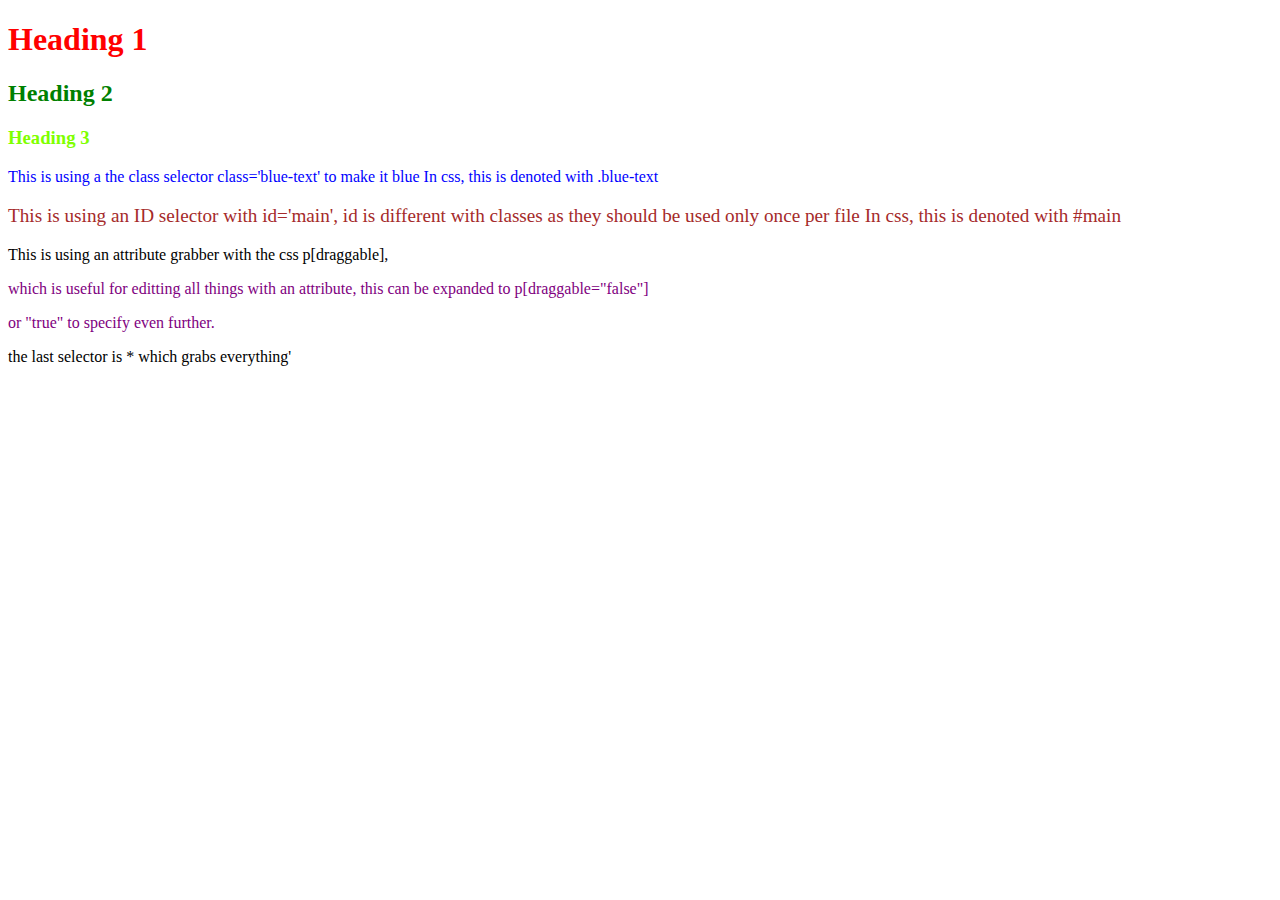
<file: Day43-44_CSS/index.html>
<!DOCTYPE html>
<html lang="en">
<head>
  <meta charset="UTF-8">
  <meta http-equiv="X-UA-Compatible" content="IE=edge">
  <meta name="viewport" content="width=device-width, initial-scale=1.0">
  <link 
    rel="stylesheet" 
    href="style.css"
  >
  <title>CSS test</title>
</head>
<body>
<h1>Heading 1</h1>
<h2>Heading 2</h2>
<h3>Heading 3</h3>
<p class="blue-text">This is using a the class selector class='blue-text' to make it blue
  In css, this is denoted with .blue-text
</p>
<p id="main">This is using an ID selector with id='main', id is different with classes as they should be used only once per file
  In css, this is denoted with #main
</p>
<p draggable="true">This is using an attribute grabber with the css p[draggable],</p>
<p draggable="false">which is useful for editting all things with an attribute, this can be expanded to p[draggable="false"] </p>
<p draggable="false"> or "true" to specify even further.</p>
<p>the last selector is * which grabs everything'</p>
</body>
</html>
</file>
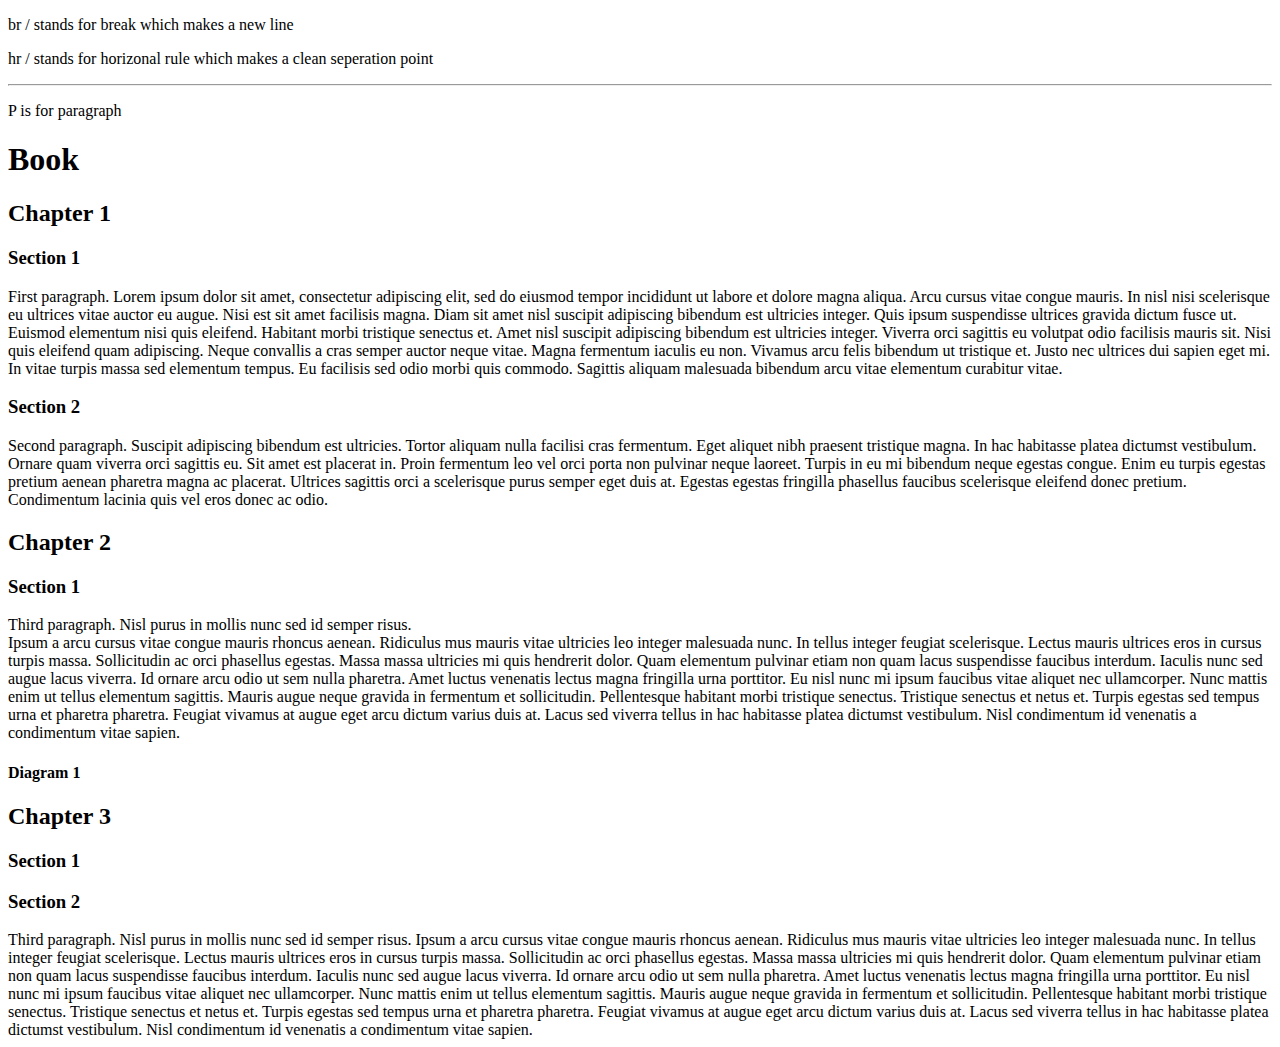
<file: Day41-42HTML/intro.html>
<!DOCTYPE html>
<html lang="en">
<head>
  <meta charset="UTF-8">
  <meta http-equiv="X-UA-Compatible" content="IE=edge">
  <meta name="viewport" content="width=device-width, initial-scale=1.0">
  <title>Document</title>
</head>
<body>
  <p>br / stands for break which makes a new line <br /></p>
  <p>hr / stands for horizonal rule which makes a clean seperation point</p>
  <hr />
  <p>P is for paragraph</p>
  <h1>Book</h1>
  <h2>Chapter 1</h2>
  <h3>Section 1</h3>
  <p>First paragraph. Lorem ipsum dolor sit amet, consectetur adipiscing elit, sed do eiusmod tempor incididunt ut labore et dolore magna
    aliqua. Arcu cursus vitae congue mauris. In nisl nisi scelerisque eu ultrices vitae auctor eu augue. Nisi est sit amet
    facilisis magna. Diam sit amet nisl suscipit adipiscing bibendum est ultricies integer. Quis ipsum suspendisse ultrices
    gravida dictum fusce ut. Euismod elementum nisi quis eleifend. Habitant morbi tristique senectus et. Amet nisl suscipit
    adipiscing bibendum est ultricies integer. Viverra orci sagittis eu volutpat odio facilisis mauris sit. Nisi quis
    eleifend quam adipiscing. Neque convallis a cras semper auctor neque vitae. Magna fermentum iaculis eu non. Vivamus arcu
    felis bibendum ut tristique et. Justo nec ultrices dui sapien eget mi. In vitae turpis massa sed elementum tempus. Eu
    facilisis sed odio morbi quis commodo. Sagittis aliquam malesuada bibendum arcu vitae elementum curabitur vitae.</p>
  <h3>Section 2</h3>
  <p>Second paragraph. Suscipit adipiscing bibendum est ultricies. Tortor aliquam nulla facilisi cras fermentum. Eget aliquet nibh praesent
    tristique magna. In hac habitasse platea dictumst vestibulum. Ornare quam viverra orci sagittis eu. Sit amet est
    placerat in. Proin fermentum leo vel orci porta non pulvinar neque laoreet. Turpis in eu mi bibendum neque egestas
    congue. Enim eu turpis egestas pretium aenean pharetra magna ac placerat. Ultrices sagittis orci a scelerisque purus
    semper eget duis at. Egestas egestas fringilla phasellus faucibus scelerisque eleifend donec pretium. Condimentum
    lacinia quis vel eros donec ac odio.</p>
  <h2>Chapter 2</h2>
  <h3>Section 1</h3>
  <p>Third paragraph. Nisl purus in mollis nunc sed id semper risus. </br>
    Ipsum a arcu cursus vitae congue mauris rhoncus aenean. Ridiculus mus
    mauris vitae ultricies leo integer malesuada nunc. In tellus integer feugiat scelerisque. Lectus mauris ultrices eros in
    cursus turpis massa. Sollicitudin ac orci phasellus egestas. Massa massa ultricies mi quis hendrerit dolor. Quam
    elementum pulvinar etiam non quam lacus suspendisse faucibus interdum. Iaculis nunc sed augue lacus viverra. Id ornare
    arcu odio ut sem nulla pharetra. Amet luctus venenatis lectus magna fringilla urna porttitor. Eu nisl nunc mi ipsum
    faucibus vitae aliquet nec ullamcorper. Nunc mattis enim ut tellus elementum sagittis. Mauris augue neque gravida in
    fermentum et sollicitudin. Pellentesque habitant morbi tristique senectus. Tristique senectus et netus et. Turpis
    egestas sed tempus urna et pharetra pharetra. Feugiat vivamus at augue eget arcu dictum varius duis at. Lacus sed
    viverra tellus in hac habitasse platea dictumst vestibulum. Nisl condimentum id venenatis a condimentum vitae sapien.</p>
  <h4>Diagram 1</h4>
  <h2>Chapter 3</h2>
  <h3>Section 1</h3>
  <h3>Section 2</h3>
</body>
</html>




Third paragraph. Nisl purus in mollis nunc sed id semper risus. Ipsum a arcu cursus vitae congue mauris rhoncus aenean. Ridiculus mus
mauris vitae ultricies leo integer malesuada nunc. In tellus integer feugiat scelerisque. Lectus mauris ultrices eros in
cursus turpis massa. Sollicitudin ac orci phasellus egestas. Massa massa ultricies mi quis hendrerit dolor. Quam
elementum pulvinar etiam non quam lacus suspendisse faucibus interdum. Iaculis nunc sed augue lacus viverra. Id ornare
arcu odio ut sem nulla pharetra. Amet luctus venenatis lectus magna fringilla urna porttitor. Eu nisl nunc mi ipsum
faucibus vitae aliquet nec ullamcorper. Nunc mattis enim ut tellus elementum sagittis. Mauris augue neque gravida in
fermentum et sollicitudin. Pellentesque habitant morbi tristique senectus. Tristique senectus et netus et. Turpis
egestas sed tempus urna et pharetra pharetra. Feugiat vivamus at augue eget arcu dictum varius duis at. Lacus sed
viverra tellus in hac habitasse platea dictumst vestibulum. Nisl condimentum id venenatis a condimentum vitae sapien.
</file>
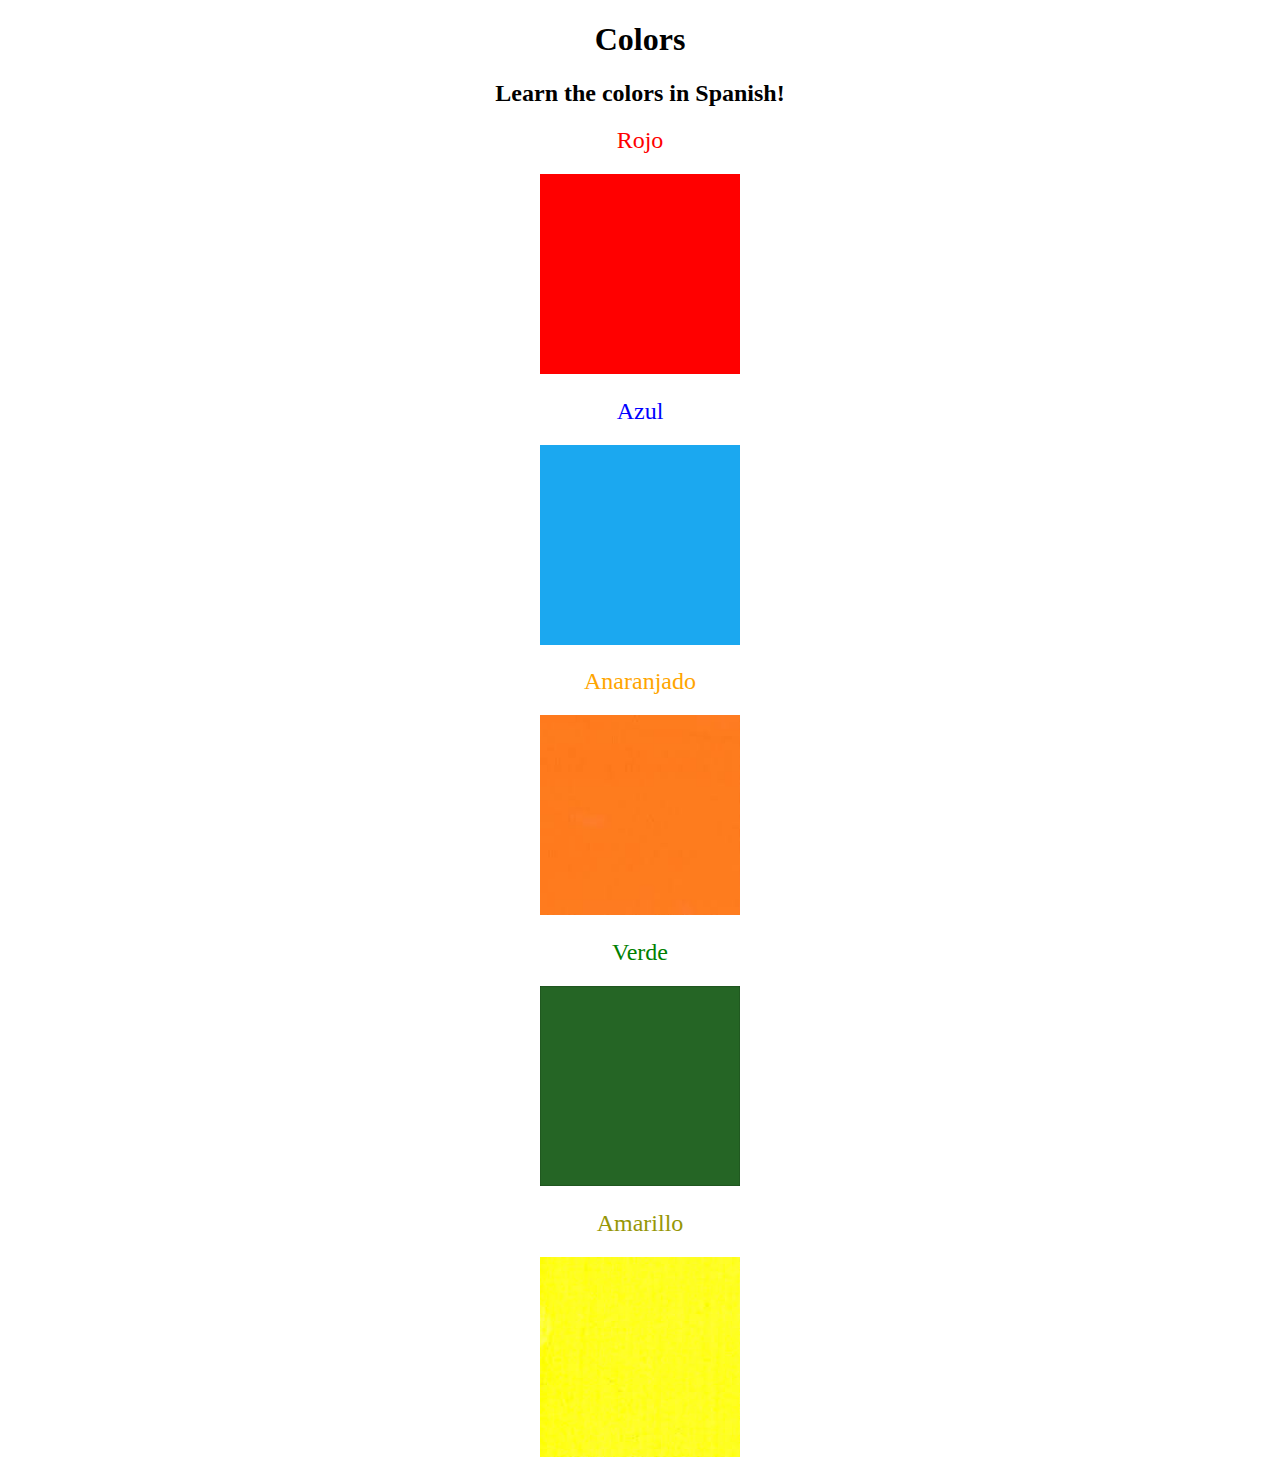
<file: Day43-44_CSS/color.html>
<!DOCTYPE html>
<html lang="en">

<head>
  <meta charset="UTF-8">
  <title>Spanish Vocabulary</title>
  <link rel="stylesheet" href="./colorscss.css" />
</head>

<body>
  <h1>Colors</h1>
  <h2>Learn the colors in Spanish!</h2>
  <h2 class="color-title" id="red">Rojo</h2>
  <img class="color" src="./assets/images/red.png" alt="red" />

  <h2 class="color-title" id="blue">Azul</h2>
  <img src="./assets/images/blue.png" alt="blue" />

  <h2 class="color-title" id="orange">Anaranjado</h2>
  <img src="./assets/images/orange.png" alt="orange" />

  <h2 class="color-title" id="green">Verde</h2>
  <img src="./assets/images/green.png" alt="green" />

  <h2 class="color-title" id="yellow">Amarillo</h2>
  <img src="./assets/images/yellow.png" alt="yellow" />
</body>

</html>

<!-- 
TODOs
IMPORTANT: You should not need to make ANY CHANGES to index.html
All code should be written in your CSS file.

1. Create a CSS file and incorporate it as an external stylesheet.
2. Use CSS to style each of the color titles to meaning. 
Hint: Use the id to help if you don't know the words in spanish.
3. Use CSS to change all the color titles to have "font-weight: normal;"
4. Use CSS (not HTML) to make all the images 200px heigh and 200px wide. 
Hint: 
https://developer.mozilla.org/en-US/docs/Web/CSS/height
https://developer.mozilla.org/en-US/docs/Web/CSS/width
-->
</file>
<file: Day43-44_CSS/style.css>
h1 {
  color: red;
}

h2 {
  color: green;
}

h3 {
  color: chartreuse;
}

.blue-text {
  color: blue;
}

#main {
  color: brown;
  font-size: larger;
}

p[draggable="false"] {
  color: purple;
}
</file>
<file: Day43-44_CSS/colorscss.css>
img {
  height: 200px;
  width: 200px;
}

#red {
  font-weight: normal;
  color: red;
}

#blue {
  font-weight: normal;
  color: blue;
}

#orange {
  font-weight: normal;
  color: orange;
}

#green {
  font-weight: normal;
  color: green;
}

#yellow {
  font-weight: normal;
  color: rgb(150, 150, 6);
}

body {
  text-align: center;
  background-color: rgb(255, 255, 255);
}
</file>
